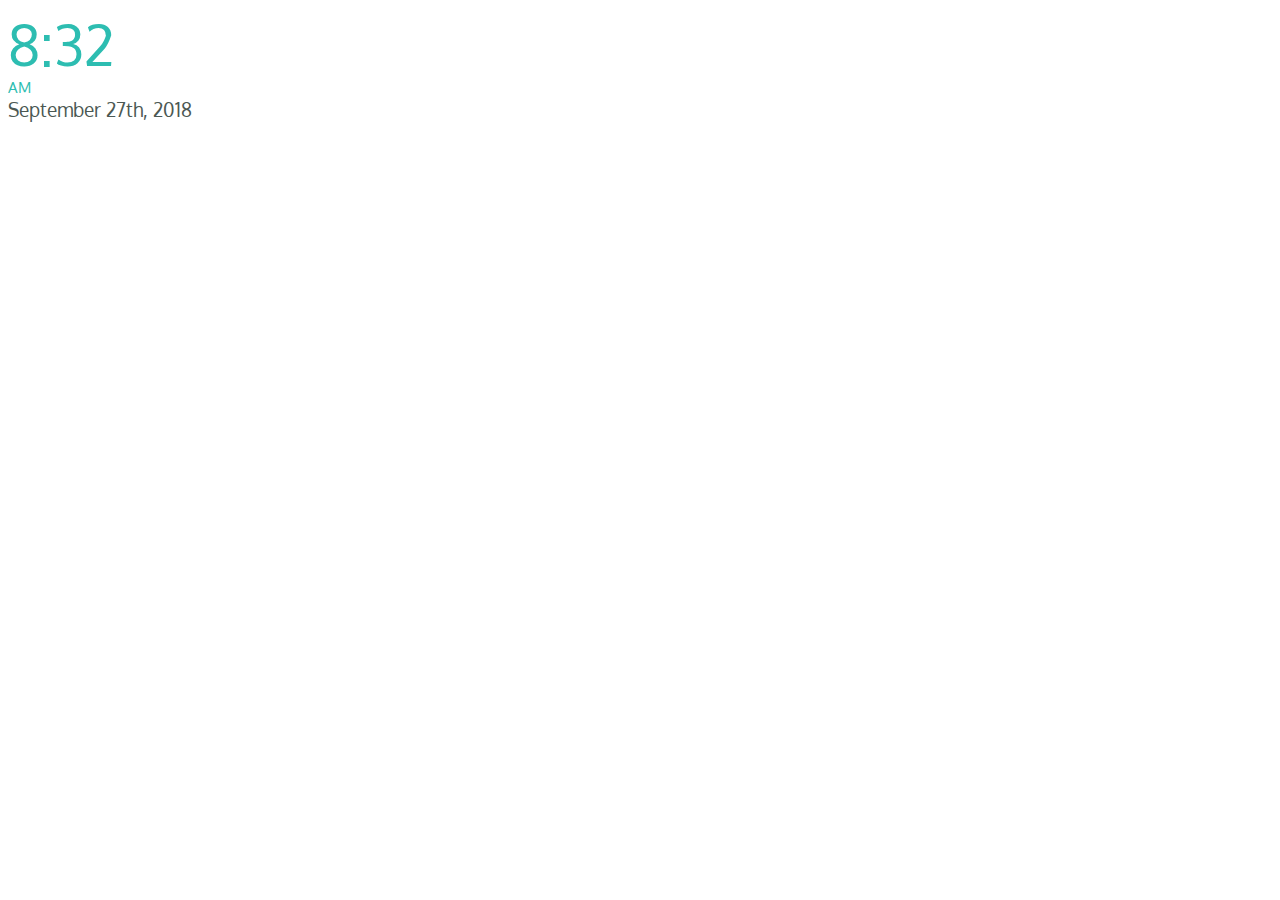
<file: datetime/index.html>
<!DOCTYPE html>
<html lang="en">
<head>
  <meta charset="UTF-8">
  <meta name="viewport" content="width=device-width, initial-scale=1.0">
  <title> Datetime Component</title>
  
  <link rel="preconnect" href="https://fonts.googleapis.com">
  <link rel="preconnect" href="https://fonts.gstatic.com" crossorigin>
  <link href="https://fonts.googleapis.com/css2?family=Oxygen:wght@300;400;700&display=swap" rel="stylesheet">
  
  <link rel="stylesheet" href="styles.css">
</head>
<body>
  <div>
    <p id="time-text"> 8:32 </p>
    <p id="am-text"> AM </p>
    <p id="date-text"> September 27th, 2018</p>
  </div>
</body>
</html>
</file>
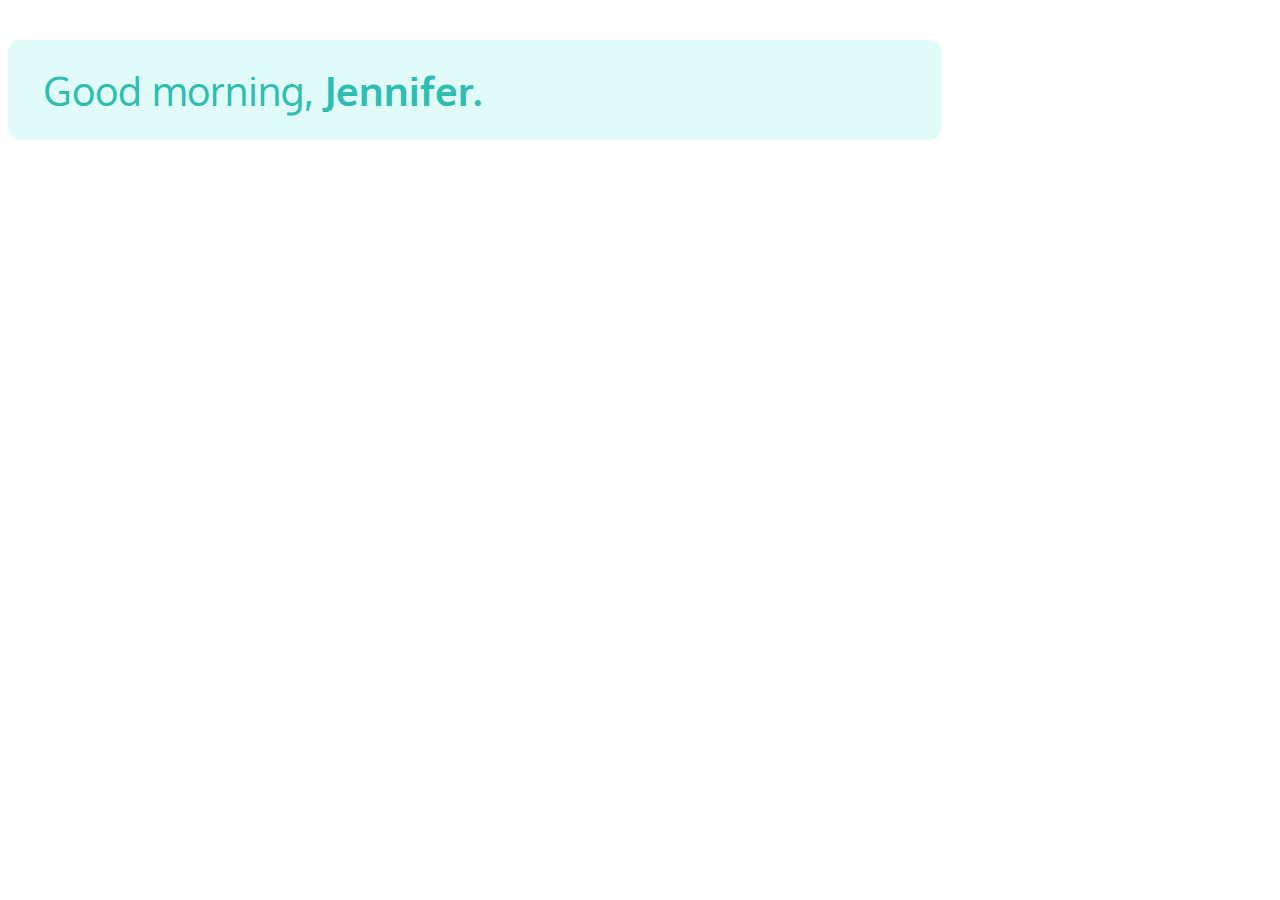
<file: greeting/index.html>
<!DOCTYPE html>
<html lang="en">
<head>
  <meta charset="UTF-8">
  <meta name="viewport" content="width=device-width, initial-scale=1.0">
  <title>Greeting Component</title>
  
  <link rel="preconnect" href="https://fonts.googleapis.com">
  <link rel="preconnect" href="https://fonts.gstatic.com" crossorigin>
  <link href="https://fonts.googleapis.com/css2?family=Oxygen:wght@300;400;700&display=swap" rel="stylesheet">
  
  <link rel="stylesheet" href="styles.css">
</head>
<body>
  <div id="custom-box">
    <p id="greeting-text">Good morning, <b>Jennifer.</b> </p>
  </div>
</body>
</html>
</file>
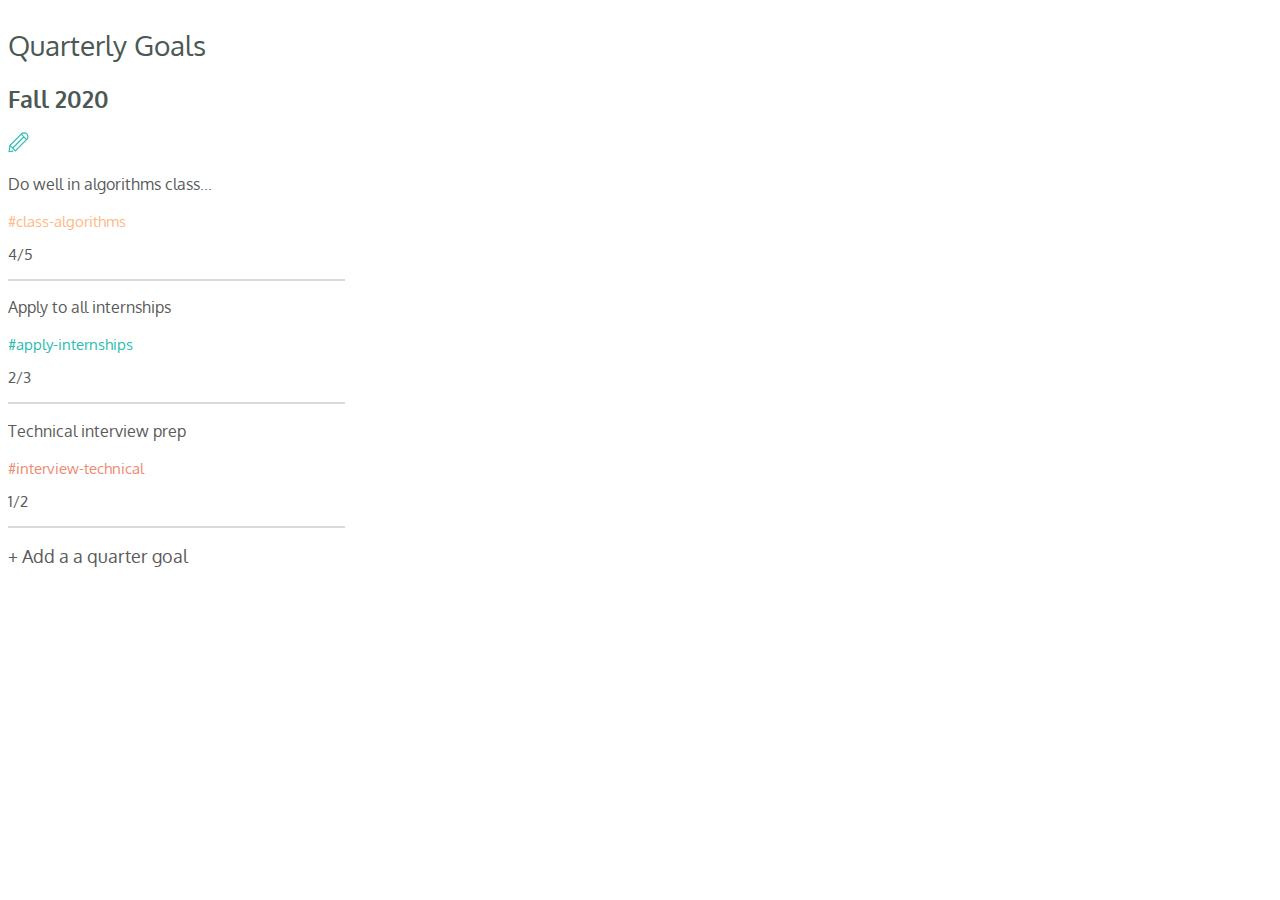
<file: quarterly-goals/index.html>
<!DOCTYPE html>
<html lang="en">
<head>
  <meta charset="UTF-8">
  <meta name="viewport" content="width=device-width, initial-scale=1.0">
  <title> Datetime Component</title>
  
  <link rel="preconnect" href="https://fonts.googleapis.com">
  <link rel="preconnect" href="https://fonts.gstatic.com" crossorigin>
  <link href="https://fonts.googleapis.com/css2?family=Oxygen:wght@300;400;700&display=swap" rel="stylesheet">
  
  <link rel="stylesheet" href="styles.css">
</head>
<body>
  <div>
  <p id="quarterly-goals-text"> Quarterly Goals </p>
  <p id="fall-year-text"> Fall 2020</p>
    <svg width="21" height="21" viewBox="0 0 21 21" fill="none" xmlns="http://www.w3.org/2000/svg">
      <path d="M19.2093 1.544C17.49 -0.181334 14.6938 -0.181334 12.9745 1.544L1.54314 12.9823C1.45376 13.0718 1.39844 13.1868 1.38141 13.3104L0.534493 19.5897C0.508957 19.7687 0.572796 19.9476 0.696216 20.0711C0.802614 20.1776 0.95157 20.2415 1.10053 20.2415C1.12606 20.2415 1.1516 20.2415 1.17713 20.2373L4.95636 19.7261C5.2713 19.6835 5.4926 19.3938 5.45004 19.0785C5.40749 18.7633 5.11808 18.5418 4.80315 18.5844L1.77296 18.9933L2.36452 14.614L6.9694 19.2234C7.07579 19.3299 7.22475 19.3938 7.37371 19.3938C7.52266 19.3938 7.67162 19.3341 7.77802 19.2234L19.2093 7.78504C20.0435 6.95006 20.5031 5.84243 20.5031 4.66239C20.5031 3.48234 20.0435 2.37472 19.2093 1.544ZM13.1958 2.94983L15.1152 4.87113L4.68398 15.3126L2.76458 13.3913L13.1958 2.94983ZM7.37796 18.005L5.50111 16.1263L15.9323 5.68481L17.8091 7.56351L7.37796 18.005ZM18.6093 6.74131L14.0171 2.14468C14.6002 1.66329 15.328 1.39916 16.094 1.39916C16.9665 1.39916 17.7836 1.73997 18.4007 2.35342C19.0178 2.96687 19.354 3.78907 19.354 4.66239C19.354 5.43347 19.0902 6.15768 18.6093 6.74131Z" fill="#2DBDB1"/>
      </svg>

  <p id="first-text">Do well in algorithms class...</p>
  <p id="first-hashtag"> #class-algorithms </p>
  <p id="first-date-month"> 4/5 </p>
  <hr>
  </div>

  <div>
  <p id="first-text"> Apply to all internships</p>
  <p id="second-hashtag"> #apply-internships </p>
  <p id="first-date-month"> 2/3 </p>
  <hr>
  </div>

  <div>
  <p id="first-text"> Technical interview prep</p>
  <p id= "third-hashtag"> #interview-technical </p>
  <p id="first-date-month"> 1/2 </p>
  <hr>
  </div>

  <div>
    <p id="add-goal"> + Add a a quarter goal </p>
  </div>
</body>
</html>
</file>
<file: datetime/styles.css>
#time-text {
    font-family:'Oxygen', serif;
    line-height: 71.03px;
    color: #2DBDB1;
    font-size:56.25px; 
    margin:0;  
}

#am-text{
    font-family:'Oxygen', serif;
    line-height: 18.94px;
    color: #2DBDB1;
    font-size:15px;   
    margin:0;

}

#date-text{
    font-family:'Oxygen';
    line-height: 23.68px;
    color: #4B5853;
    font-size:18.75px; 
    margin:0;  
   
}
</file>
<file: greeting/styles.css>
#custom-box{
    width: 933.75px;
    height:100.26px;
    top:118px;
    left: 23px;
    background-color: #E1FBF9;
    border-radius:12.5px;
}

#greeting-text{
    color:#2DBDB1;
    font-size: 40px;
    line-height: 50.51px;
    font-family:'Oxygen', serif;
    padding-left:34.85px;
    padding-top:25.07px;
}
</file>
<file: quarterly-goals/styles.css>
#quarterly-goals-text {
    width: 293px;
    height: 30px;
    top: 723px;
    left: 42.53px;
    gap: 0px;
    opacity: 0px;
    font-family: Oxygen;
    font-size: 27.5px;
    font-weight: 400;
    line-height: 34.72px;
    text-align: left;
    color: #4B5853;

}

#fall-year-text {
    width: 109.86px;
    height: 24.99px;
    top: 764.72px;
    left: 30px;
    gap: 0px;
    opacity: 0px;
    font-family: Oxygen;
    font-size: 22.5px;
    font-weight: 700;
    line-height: 28.41px;
    text-align: left;
    color: #4B5853;

}

#first-text{
    width: 293px;
    height: 23px;
    top: 849px;
    left: 39px;
    gap: 0px;
    opacity: 0px;
    font-family: Oxygen;
    font-size: 16.25px;
    font-weight: 400;
    line-height: 20.52px;
    text-align: left;
    color: #5A5A5A;

}

#first-hashtag{
    width: 256px;
    height: 18px;
    top: 872px;
    left: 42.53px;
    font-family: Oxygen;
    font-size: 15px;
    font-weight: 400;
    line-height: 18.94px;
    text-align: left;
    color: #FFB987;

}

#first-date-month {
    width: 38px;
    height: 18px;
    top: 893.25px;
    left: 37.53px;
    gap: 0px;
    opacity: 0px;
    font-family: Oxygen;
    font-size: 15px;
    font-weight: 400;
    line-height: 18.94px;
    text-align: left;
    color: #5A5A5A;
  
}

hr {
    opacity: 0px;
    margin-left:0;
    width: 334.57px;
    height: 0px;
    top: 927.92px;
    left: 38.74px;
    gap: 0px;
    border: 1.25px 0px 0px 0px;
    border: 1.25px solid #00000026
}

#second-hashtag {
    width: 256px;
    height: 18px;
    top: 872px;
    left: 42.53px;
    font-family: Oxygen;
    font-size: 15px;
    font-weight: 400;
    line-height: 18.94px;
    text-align: left;
    color: #2DBDB1;

}

#third-hashtag {
    width: 256px;
    height: 18px;
    top: 872px;
    left: 42.53px;
    font-family: Oxygen;
    font-size: 15px;
    font-weight: 400;
    line-height: 18.94px;
    text-align: left;
    color: #EE8B72;
}

#add-goal{
    width: 331.49px;
    height: 31.68px;
    top: 1119.11px;
    left: 41.24px;
    gap: 0px;
    opacity: 0px;
    font-family: Oxygen;
    font-size: 17.5px;
    font-weight: 400;
    line-height: 22.1px;
    text-align: left;
    color: #5A5A5A;

}
</file>
